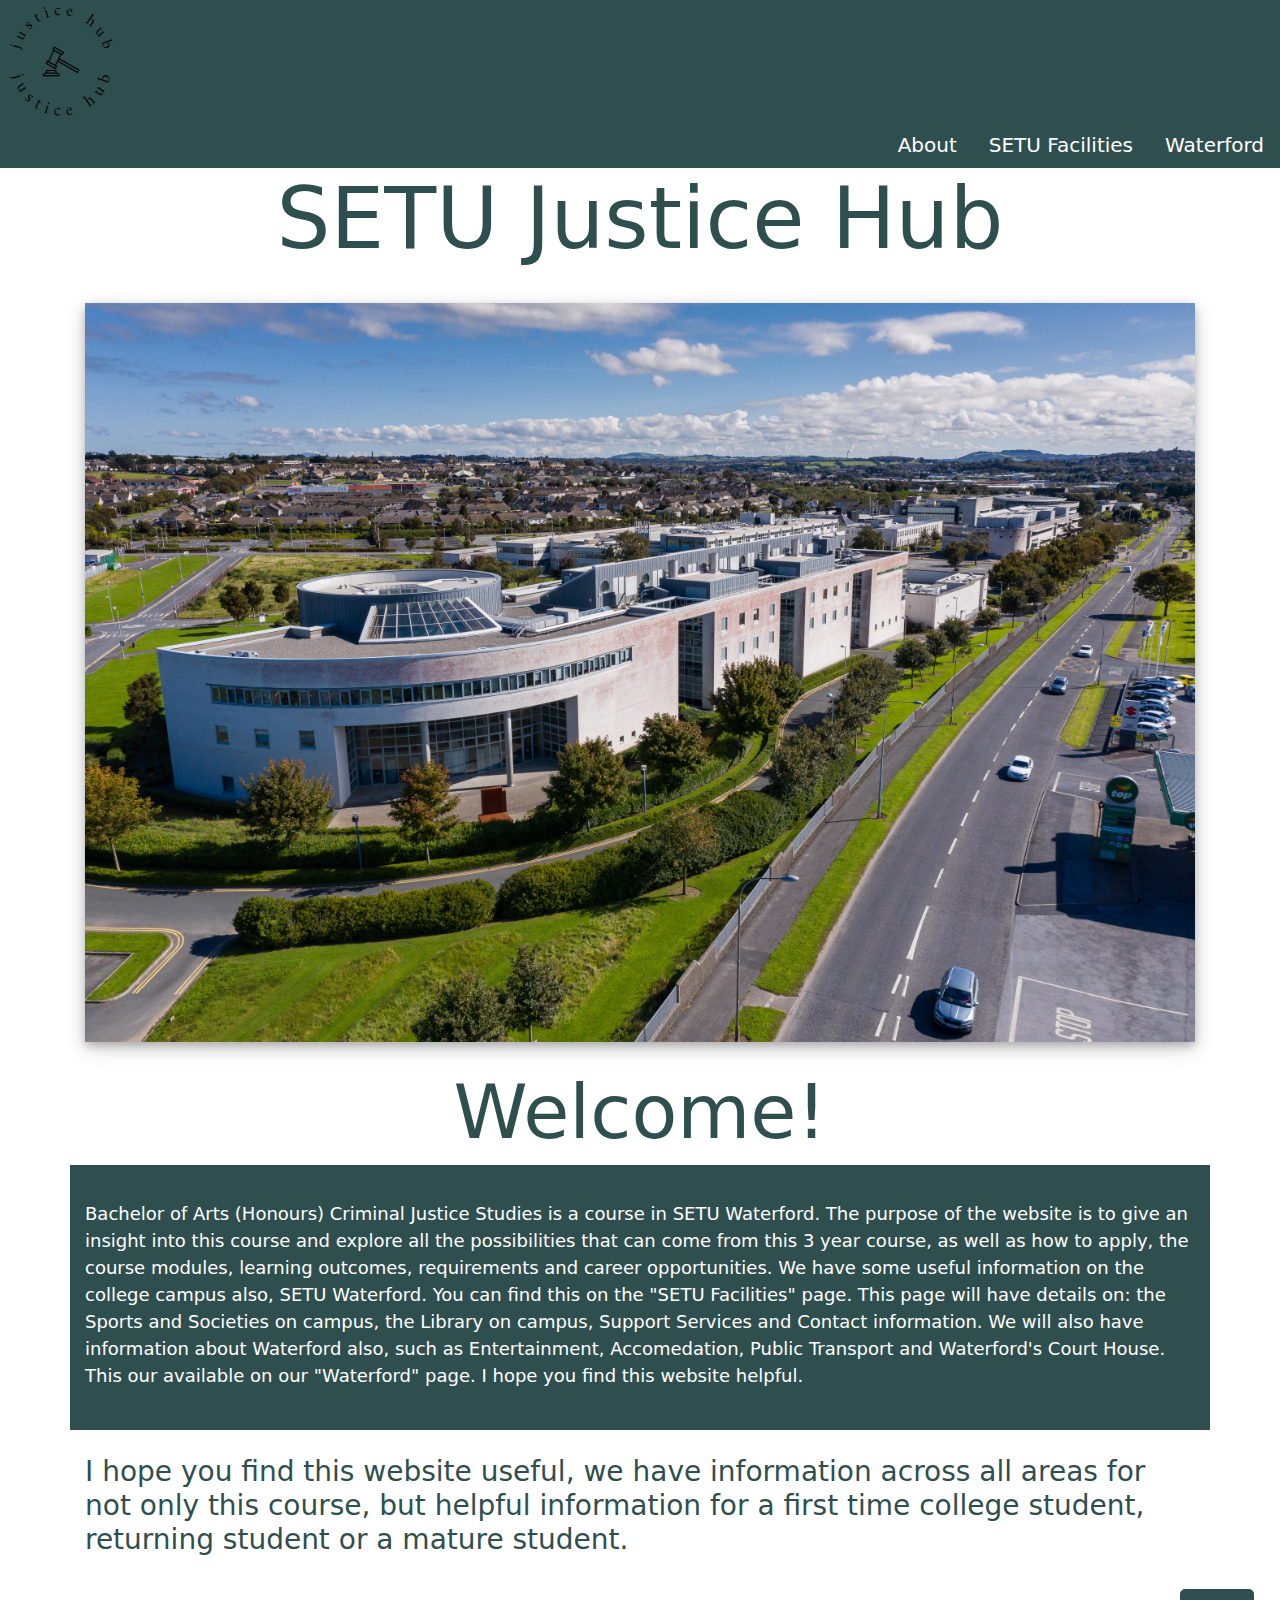
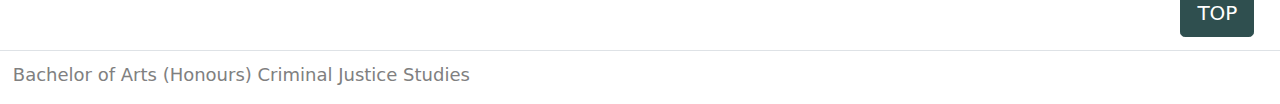
<file: index.html>
<!DOCTYPE html>
<html lang="en">
<head>
<meta charset="utf-8">
<meta http-equiv="X-UA-Compatible" content="IE=edge">
<meta name="viewport" content="width=device-width, initial-scale=1">
<title>SETU Justice Hub</title>
<link href="css/bootstrap-4.4.1.css" rel="stylesheet">
<link href="css/style.css" rel="stylesheet">
</head>
<body>
<header>
  <nav>
    <ul class="nav nav-pills justify-content-end">
      <div class="container-fluid logo"> <a href="index.html"> <img src="images/logo.png" width="120" height="120" alt="logo"/></a></div>
      <li class="nav-item"> <a class="nav-link " href="About.html">About</a></li>
      <li class="nav-item"> <a class="nav-link " href="SETU Facilities.html">SETU Facilities</a></li>
      <li class="nav-item"> <a class="nav-link " href="Waterford.html">Waterford</a></li>
    </ul>
  </nav>
  <div class="h1">
    <h1>SETU Justice Hub</h1>
  </div>
  <section class="container align-items-center"> <img class="welcome" src="images/setu waterford.jpg" width="800" height="470" alt="setu campus image"/> </section>
  <div class="h2">
    <h2>Welcome!</h2>
  </div>
</header>
<main>
  <section class="container intro">
    <p> Bachelor of Arts (Honours) Criminal Justice Studies is a course in SETU Waterford. The purpose of the website is to give an insight into this course and explore all the possibilities that can come from this 3 year course, as well as how to apply, the course modules, learning outcomes, requirements and career opportunities. We have some useful information on the college campus also, SETU Waterford. You can find this on the "SETU Facilities" page. This page will have details on: the Sports and Societies on campus, the Library on campus, Support Services and Contact information. We will also have information about Waterford also, such as Entertainment, Accomedation, Public Transport and Waterford's Court House. This our available on our "Waterford" page. I hope you find this website helpful. </p>
  </section>
  <section class="container">
    <h4>I hope you find this website useful, we have information across all areas for not only this course, but helpful information for a first time college student, returning student or a mature student. </h4>
  </section>
</main>
<footer> <a href="#">
  <button type="button" class="btn btn-success btn-lg">TOP</button>
  </a> </footer>
<div class="coursefooter border-top">
  <p>Bachelor of Arts (Honours) Criminal Justice Studies</p>
</div>
<script src="js/jquery-3.4.1.min.js"></script> 
<script src="js/popper.min.js"></script> 
<script src="js/bootstrap-4.4.1.js"></script>
</body>
</html>
</file>
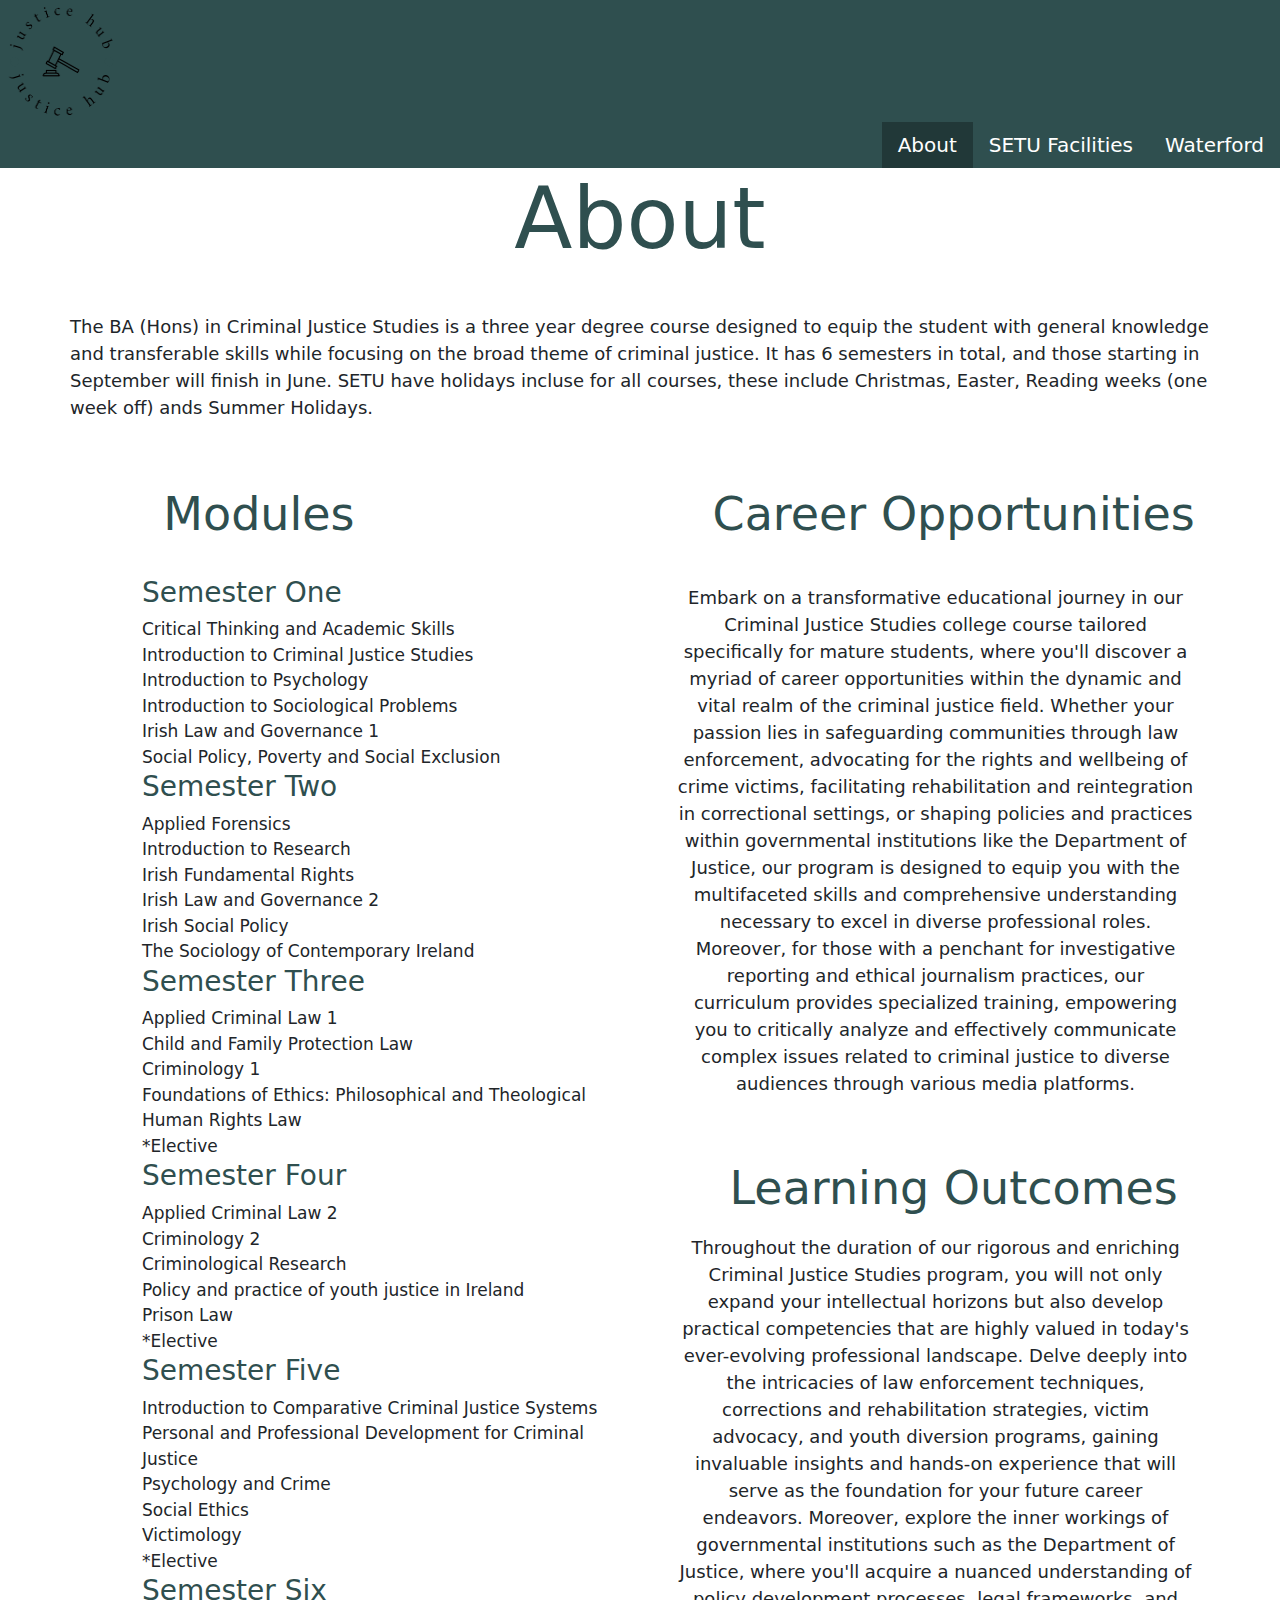
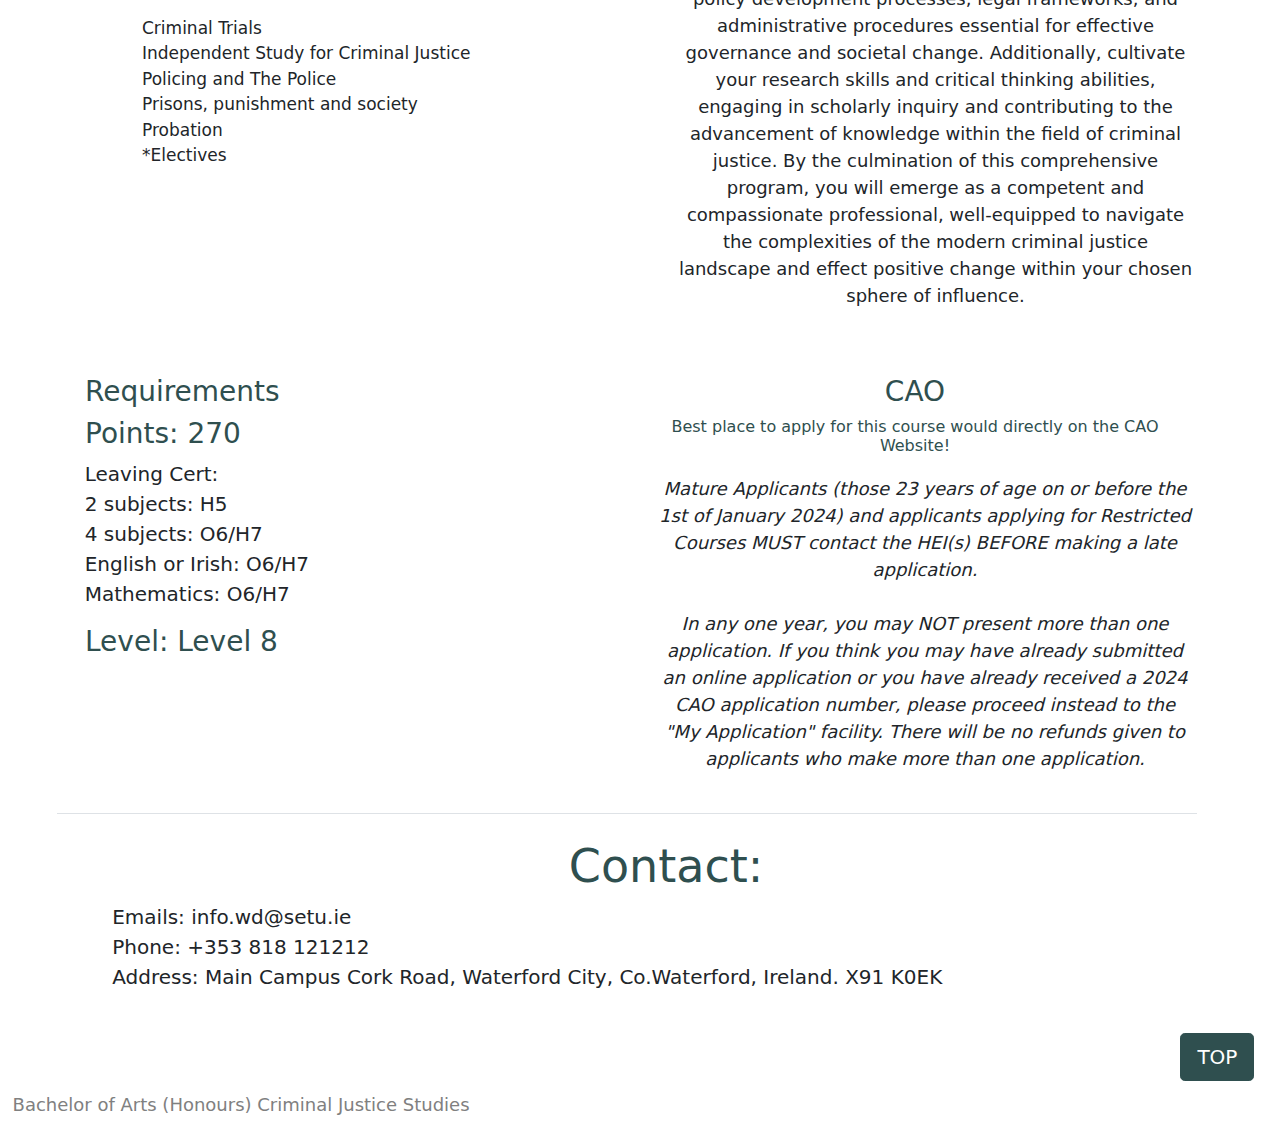
<file: About.html>
<!DOCTYPE html>
<html lang="en">
<head>
<meta charset="utf-8">
<meta http-equiv="X-UA-Compatible" content="IE=edge">
<meta name="viewport" content="width=device-width, initial-scale=1">
<title>About</title>
<link href="css/bootstrap-4.4.1.css" rel="stylesheet">
<link href="css/style.css" rel="stylesheet">
</head>
<body>
<header>
  <nav>
    <ul class="nav nav-pills justify-content-end">
      <div class="container-fluid logo"> <a href="index.html"> <img src="images/logo.png" width="120" height="120" alt="logo"/></a></div>
      <li class="nav-item"> <a class="nav-link active" href="About.html">About</a></li>
      <li class="nav-item"> <a class="nav-link" href="SETU Facilities.html">SETU Facilities</a></li>
      <li class="nav-item"> <a class="nav-link" href="Waterford.html">Waterford</a></li>
    </ul>
  </nav>
  <div class="h1">
    <h1>About</h1>
  </div>
  <section class="container">
    <div class="row">
      <p>The BA (Hons) in Criminal Justice Studies is a three year degree course designed to equip the student with general knowledge and transferable skills while focusing on the broad theme of criminal justice. It has 6 semesters in total, and those starting in September will finish in June. SETU have holidays incluse for all courses, these include Christmas, Easter, Reading weeks (one week off) ands Summer Holidays.</p>
    </div>
  </section>
</header>
<main>
  <section class="container text-center">
    <div class="row">
      <div class="col text-left Module">
        <h3>Modules</h3>
        <ul class="container text-left modules">
          <br>
          <h4>Semester One</h4>
          <li class="modules">Critical Thinking and Academic Skills</li>
          <li class="modules">Introduction to Criminal Justice Studies</li>
          <li class="modules">Introduction to Psychology</li>
          <li class="modules">Introduction to Sociological Problems</li>
          <li class="modules">Irish Law and Governance 1</li>
          <li class="modules">Social Policy, Poverty and Social Exclusion</li>
          <h4>Semester Two</h4>
          <li class="modules">Applied Forensics</li>
          <li class="modules">Introduction to Research</li>
          <li class="modules">Irish Fundamental Rights</li>
          <li class="modules">Irish Law and Governance 2</li>
          <li class="modules">Irish Social Policy</li>
          <li class="modules">The Sociology of Contemporary Ireland</li>
          <h4>Semester Three</h4>
          <li class="modules">Applied Criminal Law 1</li>
          <li class="modules">Child and Family Protection Law</li>
          <li class="modules">Criminology 1</li>
          <li class="modules">Foundations of Ethics: Philosophical and Theological</li>
          <li class="modules">Human Rights Law</li>
          <li class="modules">*Elective</li>
          <h4>Semester Four</h4>
          <li class="modules">Applied Criminal Law 2</li>
          <li class="modules">Criminology 2</li>
          <li class="modules">Criminological Research</li>
          <li class="modules">Policy and practice of youth justice in Ireland</li>
          <li class="modules">Prison Law</li>
          <li class="modules">*Elective</li>
          <h4>Semester Five</h4>
          <li class="modules">Introduction to Comparative Criminal Justice Systems</li>
          <li class="modules">Personal and Professional Development for Criminal Justice</li>
          <li class="modules">Psychology and Crime</li>
          <li class="modules">Social Ethics</li>
          <li class="modules">Victimology</li>
          <li class="modules">*Elective</li>
          <h4>Semester Six</h4>
          <li class="modules">Criminal Trials</li>
          <li class="modules">Independent Study for Criminal Justice</li>
          <li class="modules">Policing and The Police</li>
          <li class="modules">Prisons, punishment and society</li>
          <li class="modules">Probation</li>
          <li class="modules">*Electives</li>
        </ul>
      </div>
      <div class="col">
        <h3>Career Opportunities</h3>
        <br>
        <p>Embark on a transformative educational journey in our Criminal Justice Studies college course tailored specifically for mature students, where you'll discover a myriad of career opportunities within the dynamic and vital realm of the criminal justice field. Whether your passion lies in safeguarding communities through law enforcement, advocating for the rights and wellbeing of crime victims, facilitating rehabilitation and reintegration in correctional settings, or shaping policies and practices within governmental institutions like the Department of Justice, our program is designed to equip you with the multifaceted skills and comprehensive understanding necessary to excel in diverse professional roles. Moreover, for those with a penchant for investigative reporting and ethical journalism practices, our curriculum provides specialized training, empowering you to critically analyze and effectively communicate complex issues related to criminal justice to diverse audiences through various media platforms.</p>
        <br>
        <br>
        <h3>Learning Outcomes</h3>
        <p> Throughout the duration of our rigorous and enriching Criminal Justice Studies program, you will not only expand your intellectual horizons but also develop practical competencies that are highly valued in today's ever-evolving professional landscape. Delve deeply into the intricacies of law enforcement techniques, corrections and rehabilitation strategies, victim advocacy, and youth diversion programs, gaining invaluable insights and hands-on experience that will serve as the foundation for your future career endeavors. Moreover, explore the inner workings of governmental institutions such as the Department of Justice, where you'll acquire a nuanced understanding of policy development processes, legal frameworks, and administrative procedures essential for effective governance and societal change. Additionally, cultivate your research skills and critical thinking abilities, engaging in scholarly inquiry and contributing to the advancement of knowledge within the field of criminal justice. By the culmination of this comprehensive program, you will emerge as a competent and compassionate professional, well-equipped to navigate the complexities of the modern criminal justice landscape and effect positive change within your chosen sphere of influence. </p>
      </div>
    </div>
  </section>
  <section class="container text-center">
    <div class="row">
      <div class="col Requirements">
        <h4>Requirements</h4>
        <h4>Points: 270</h4>
        <ul class="points">
          <li class="points">Leaving Cert:</li>
          <li class="points">2 subjects: H5</li>
          <li class="points">4 subjects: O6/H7</li>
          <li class="points">English or Irish: O6/H7</li>
          <li class="points">Mathematics: O6/H7</li>
        </ul>
        <h4>Level: Level 8</h4>
        <br>
      </div>
      <div class="col CAO">
        <h4>CAO</h4>
        <h5>Best place to apply for this course would directly on the CAO Website!</h5>
        <br>
        <p> <i>Mature Applicants (those 23 years of age on or before the 1st of January 2024) and applicants applying for Restricted Courses MUST contact the HEI(s) BEFORE making a late application.</i><br>
          <br>
          <i>In any one year, you may NOT present more than one application. If you think you may have already submitted an online application or you have already received a 2024 CAO application number, please proceed instead to the "My Application" facility. There will be no refunds given to applicants who make more than one application.</i> </p>
      </div>
    </div>
  </section>
</main>
<footer>
  <section class="container text-center border-top">
    <h3>Contact:</h3>
    <div class="row">
      <div class="col">
        <ul class="contacts">
          <li class="contacts">Emails: info.wd@setu.ie</li>
          <li class="contacts">Phone: +353 818 121212</li>
          <li class="contacts">Address: Main Campus Cork Road,
            Waterford City,
            Co.Waterford,
            Ireland.
            X91 K0EK</li>
        </ul>
      </div>
    </div>
  </section>
  <a href="#">
  <button type="button" class="btn btn-success btn-lg">TOP</button>
  <div class="coursefooter">
    <p>Bachelor of Arts (Honours) Criminal Justice Studies</p>
  </div>
  </a> </footer>
<script src="js/jquery-3.4.1.min.js"></script> 
<script src="js/popper.min.js"></script> 
<script src="js/bootstrap-4.4.1.js"></script>
</body>
</html>
</file>
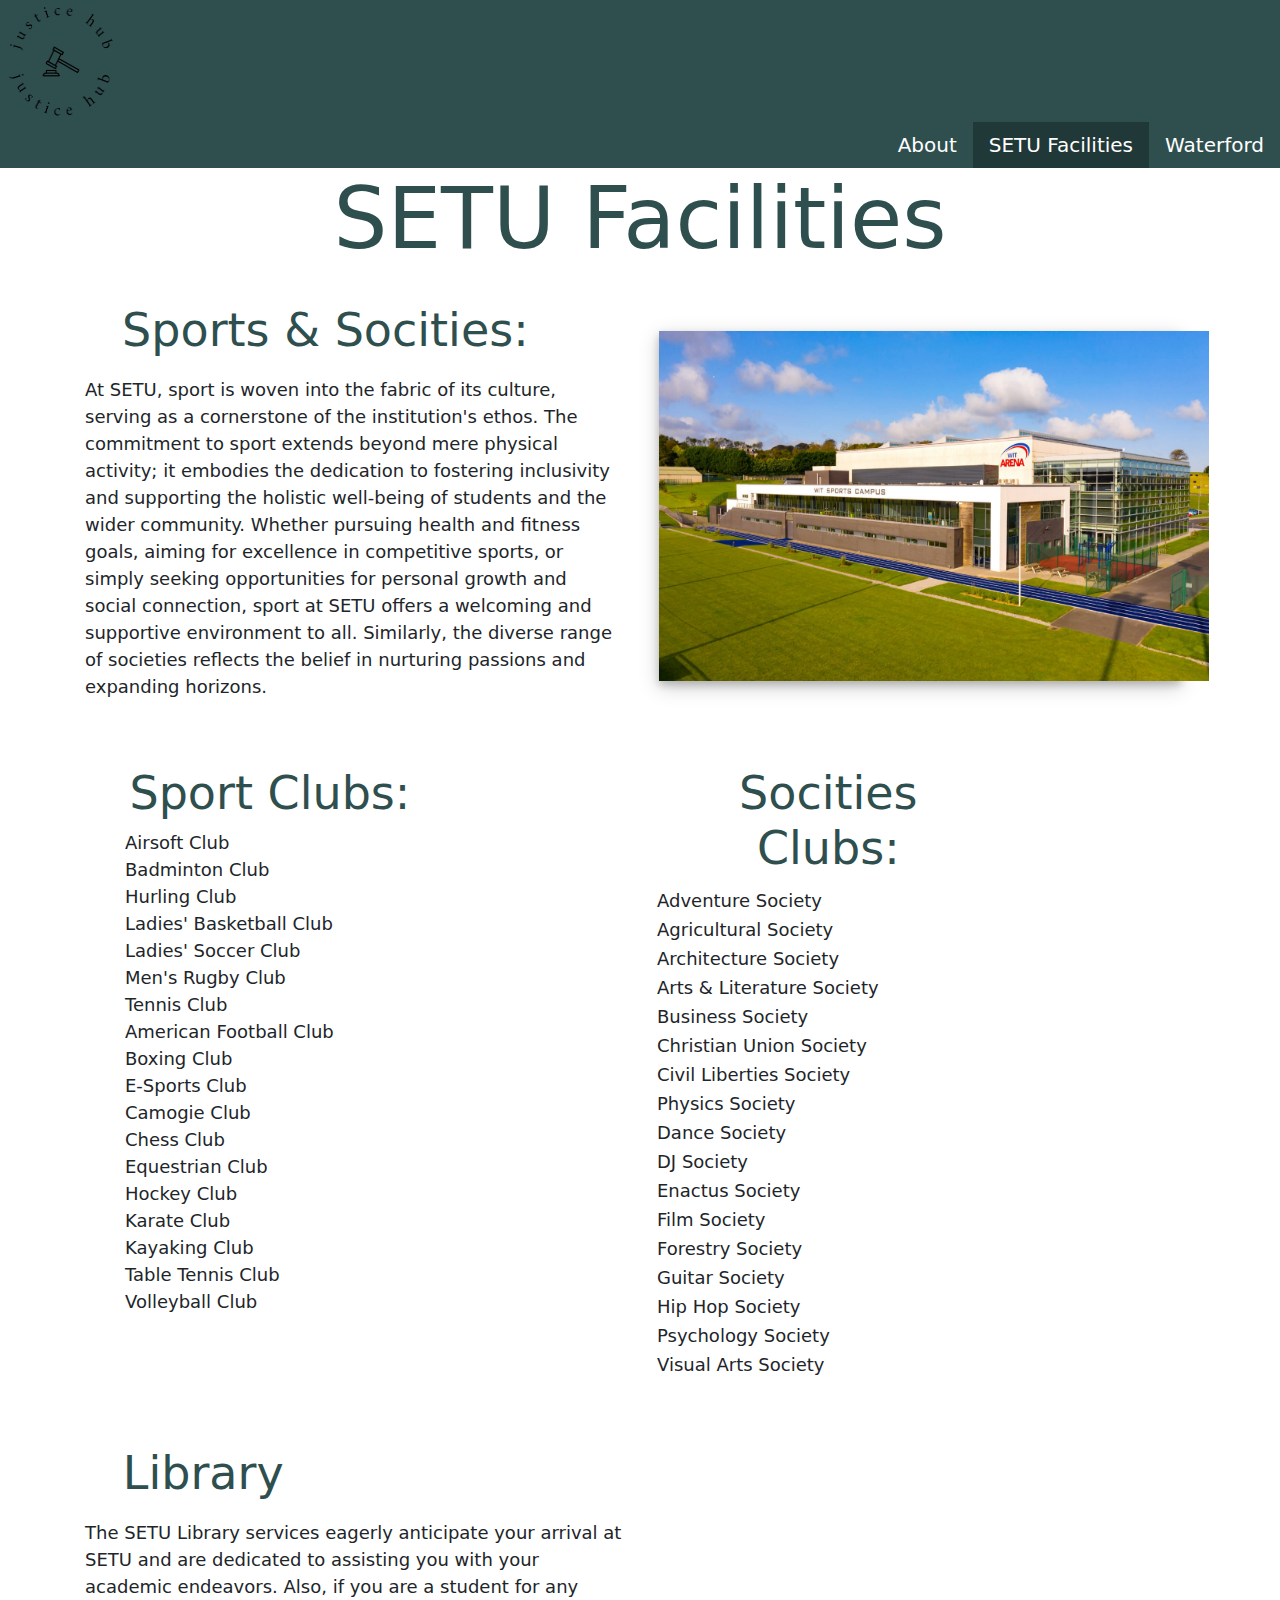
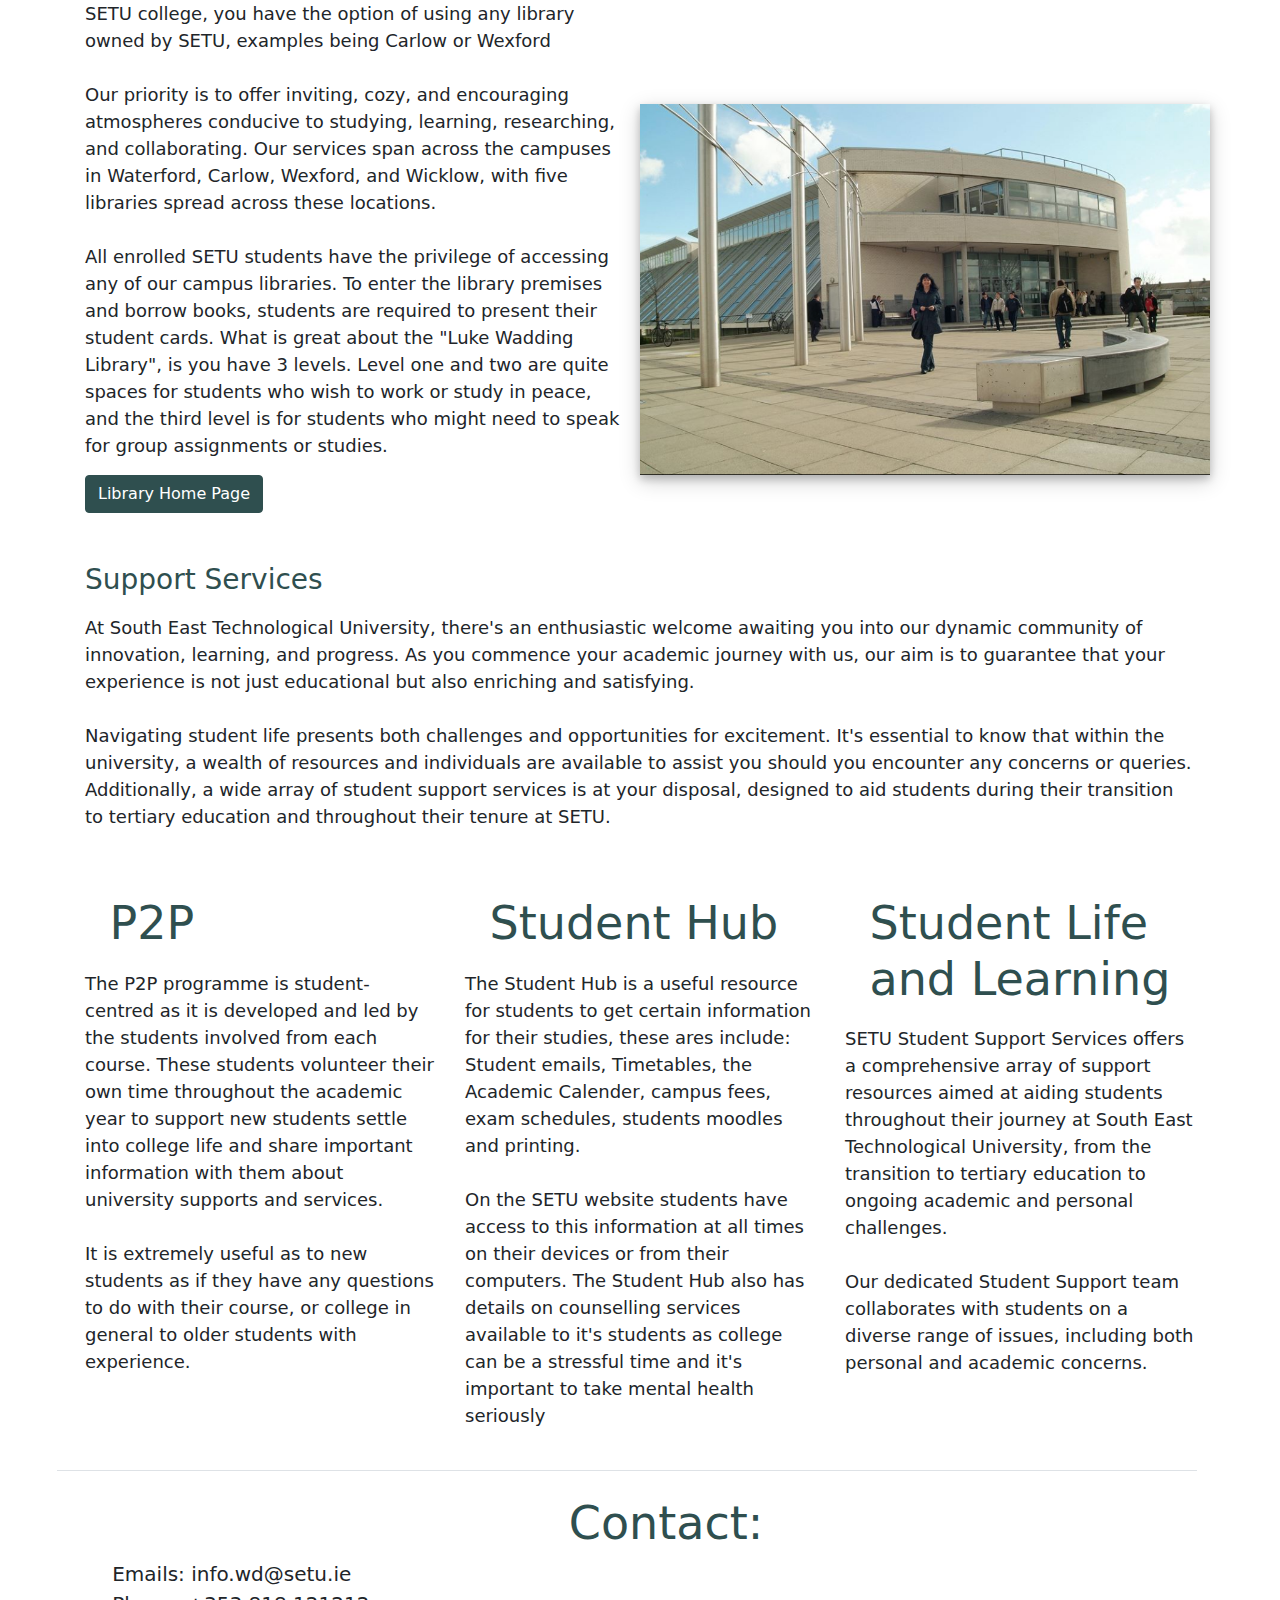
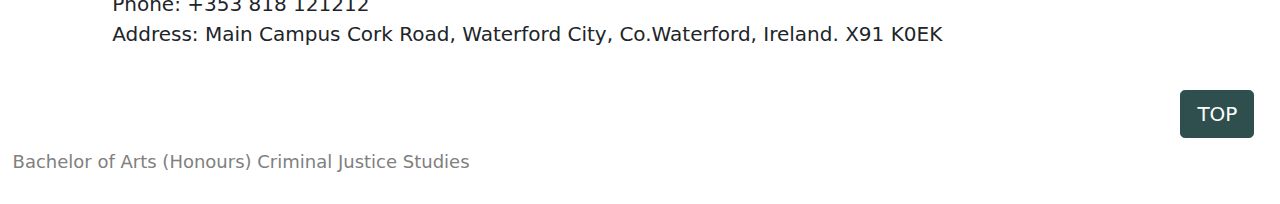
<file: SETU Facilities.html>
<!DOCTYPE html>
<html lang="en">
<head>
<meta charset="utf-8">
<meta http-equiv="X-UA-Compatible" content="IE=edge">
<meta name="viewport" content="width=device-width, initial-scale=1">
<title>SETU Facilities</title>
<link href="css/bootstrap-4.4.1.css" rel="stylesheet">
<link href="css/style.css" rel="stylesheet">
</head>
<body>
<header>
  <nav>
    <ul class="nav nav-pills justify-content-end">
      <div class="container-fluid logo"> <a href="index.html"> <img src="images/logo.png" width="120" height="120" alt="logo"/></a></div>
      <li class="nav-item"> <a class="nav-link " href="About.html">About</a></li>
      <li class="nav-item"> <a class="nav-link active" href="SETU Facilities.html">SETU Facilities</a></li>
      <li class="nav-item"> <a class="nav-link " href="Waterford.html">Waterford</a></li>
    </ul>
  </nav>
  <div class="h1">
    <h1>SETU Facilities</h1>
  </div>
  <section class="container">
    <div class="row">
      <div class="col">
        <h3>Sports &#38; Socities:</h3>
        <p>At SETU, sport is woven into the fabric of its culture, serving as a cornerstone of the institution's ethos. The commitment to sport extends beyond mere physical activity; it embodies the dedication to fostering inclusivity and supporting the holistic well-being of students and the wider community. Whether pursuing health and fitness goals, aiming for excellence in competitive sports, or simply seeking opportunities for personal growth and social connection, sport at SETU offers a welcoming and supportive environment to all. Similarly, the diverse range of societies reflects the belief in nurturing passions and expanding horizons. </p>
      </div>
      <div class="col">
        <div class="arena"><img src="images/arena.jpg" width="550" height="350" alt="setu arena"/> </div>
      </div>
    </div>
  </section>
</header>
<main>
  <section class="container text-center">
    <div class="row">
      <div class="col">
        <div class="sports2">
          <h3>Sport Clubs:</h3>
        </div>
        <ul class="modules">
          <li class="sports">Airsoft Club</li>
          <li class="sports">Badminton Club</li>
          <li class="sports">Hurling Club</li>
          <li class="sports">Ladies' Basketball Club</li>
          <li class="sports">Ladies' Soccer Club</li>
          <li class="sports">Men's Rugby Club</li>
          <li class="sports">Tennis Club</li>
          <li class="sports">American Football Club</li>
          <li class="sports">Boxing Club</li>
          <li class="sports">E-Sports Club</li>
          <li class="sports">Camogie Club</li>
          <li class="sports">Chess Club</li>
          <li class="sports">Equestrian Club</li>
          <li class="sports">Hockey Club</li>
          <li class="sports">Karate Club</li>
          <li class="sports">Kayaking Club</li>
          <li class="sports">Table Tennis Club</li>
          <li class="sports">Volleyball Club</li>
        </ul>
      </div>
      <div class="col">
        <div class="socities2">
          <h3>Socities Clubs:</h3>
        </div>
        <ul class="socities">
          <li class="socities">Adventure Society</li>
          <li class="socities">Agricultural Society</li>
          <li class="socities">Architecture Society</li>
          <li class="socities">Arts &#38; Literature Society</li>
          <li class="socities">Business Society</li>
          <li class="socities">Christian Union Society</li>
          <li class="socities">Civil Liberties Society</li>
          <li class="socities">Physics Society</li>
          <li class="socities">Dance Society</li>
          <li class="socities">DJ Society</li>
          <li class="socities">Enactus Society</li>
          <li class="socities">Film Society</li>
          <li class="socities">Forestry Society</li>
          <li class="socities">Guitar Society</li>
          <li class="socities">Hip Hop Society</li>
          <li class="socities">Psychology Society</li>
          <li class="socities">Visual Arts Society</li>
        </ul>
      </div>
    </div>
  </section>
  <section class="container">
    <div class="row">
      <div class="col">
        <h3>Library</h3>
        <p>The SETU Library services eagerly anticipate your arrival at SETU and are dedicated to assisting you with your academic endeavors. Also, if you are a student for any SETU college, you have the option of using any library owned by SETU, examples being Carlow or Wexford <br>
          <br>
          Our priority is to offer inviting, cozy, and encouraging atmospheres conducive to studying, learning, researching, and collaborating. Our services span across the campuses in Waterford, Carlow, Wexford, and Wicklow, with five libraries spread across these locations.<br>
          <br>
          All enrolled SETU students have the privilege of accessing any of our campus libraries. To enter the library premises and borrow books, students are required to present their student cards. What is great about the "Luke Wadding Library", is you have 3 levels. Level one and two are quite spaces for students who wish to work or study in peace, and the third level is for students who might need to speak for group assignments or studies. </p>
      </div>
      <div class="library"><img src="images/library.png" width="570" height="371" alt="library image"/> </div>
    </div>
    <a href="https://librarywaterford.setu.ie/">
    <button type="button" class="btn btn-success">Library Home Page</button>
    </a> </section>
  <section class="container">
    <h4>Support Services</h4>
    <p>At South East Technological University, there's an enthusiastic welcome awaiting you into our dynamic community of innovation, learning, and progress. As you commence your academic journey with us, our aim is to guarantee that your experience is not just educational but also enriching and satisfying. <br>
      <br>
      Navigating student life presents both challenges and opportunities for excitement. It's essential to know that within the university, a wealth of resources and individuals are available to assist you should you encounter any concerns or queries.
      
      Additionally, a wide array of student support services is at your disposal, designed to aid students during their transition to tertiary education and throughout their tenure at SETU.</p>
  </section>
  <section class="container">
    <div class="row">
      <div class="col">
        <h3>P2P</h3>
        <p>The P2P programme is student-centred as it is developed and led by the students involved from each course. These students volunteer their own time throughout the academic year to support new students settle into college life and share important information with them about university supports and services. <br>
          <br>
          It is extremely useful as to new students as if they have any questions to do with their course, or college in general to older students with experience.</p>
      </div>
      <div class="col">
        <h3>Student Hub</h3>
        <p> The Student Hub is a useful resource for students to get certain information for their studies, these ares include: Student emails, Timetables, the Academic Calender, campus fees, exam schedules, students moodles and printing.<br>
          <br>
          On the SETU website students have access to this information at all times on their devices or from their computers. The Student Hub also has details on counselling services available to it's students as college can be a stressful time and it's important to take mental health seriously </p>
      </div>
      <div class="col">
        <h3>Student Life and Learning</h3>
        <p> SETU Student Support Services offers a comprehensive array of support resources aimed at aiding students throughout their journey at South East Technological University, from the transition to tertiary education to ongoing academic and personal challenges. <br>
          <br>
          Our dedicated Student Support team collaborates with students on a diverse range of issues, including both personal and academic concerns. </p>
      </div>
    </div>
  </section>
</main>
<footer>
  <section class="container text-center border-top">
    <h3>Contact:</h3>
    <div class="row">
      <div class="col">
        <ul class="contacts">
          <li class="contacts">Emails: info.wd@setu.ie</li>
          <li class="contacts">Phone: +353 818 121212</li>
          <li class="contacts">Address: Main Campus Cork Road,
            Waterford City,
            Co.Waterford,
            Ireland.
            X91 K0EK</li>
        </ul>
      </div>
    </div>
  </section>
  <a href="#">
  <button type="button" class="btn btn-success btn-lg">TOP</button>
  <div class="coursefooter">
    <p>Bachelor of Arts (Honours) Criminal Justice Studies</p>
  </div>
  </a> </footer>
<script src="js/jquery-3.4.1.min.js"></script> 
<script src="js/popper.min.js"></script> 
<script src="js/bootstrap-4.4.1.js"></script>
</body>
</html>
</file>
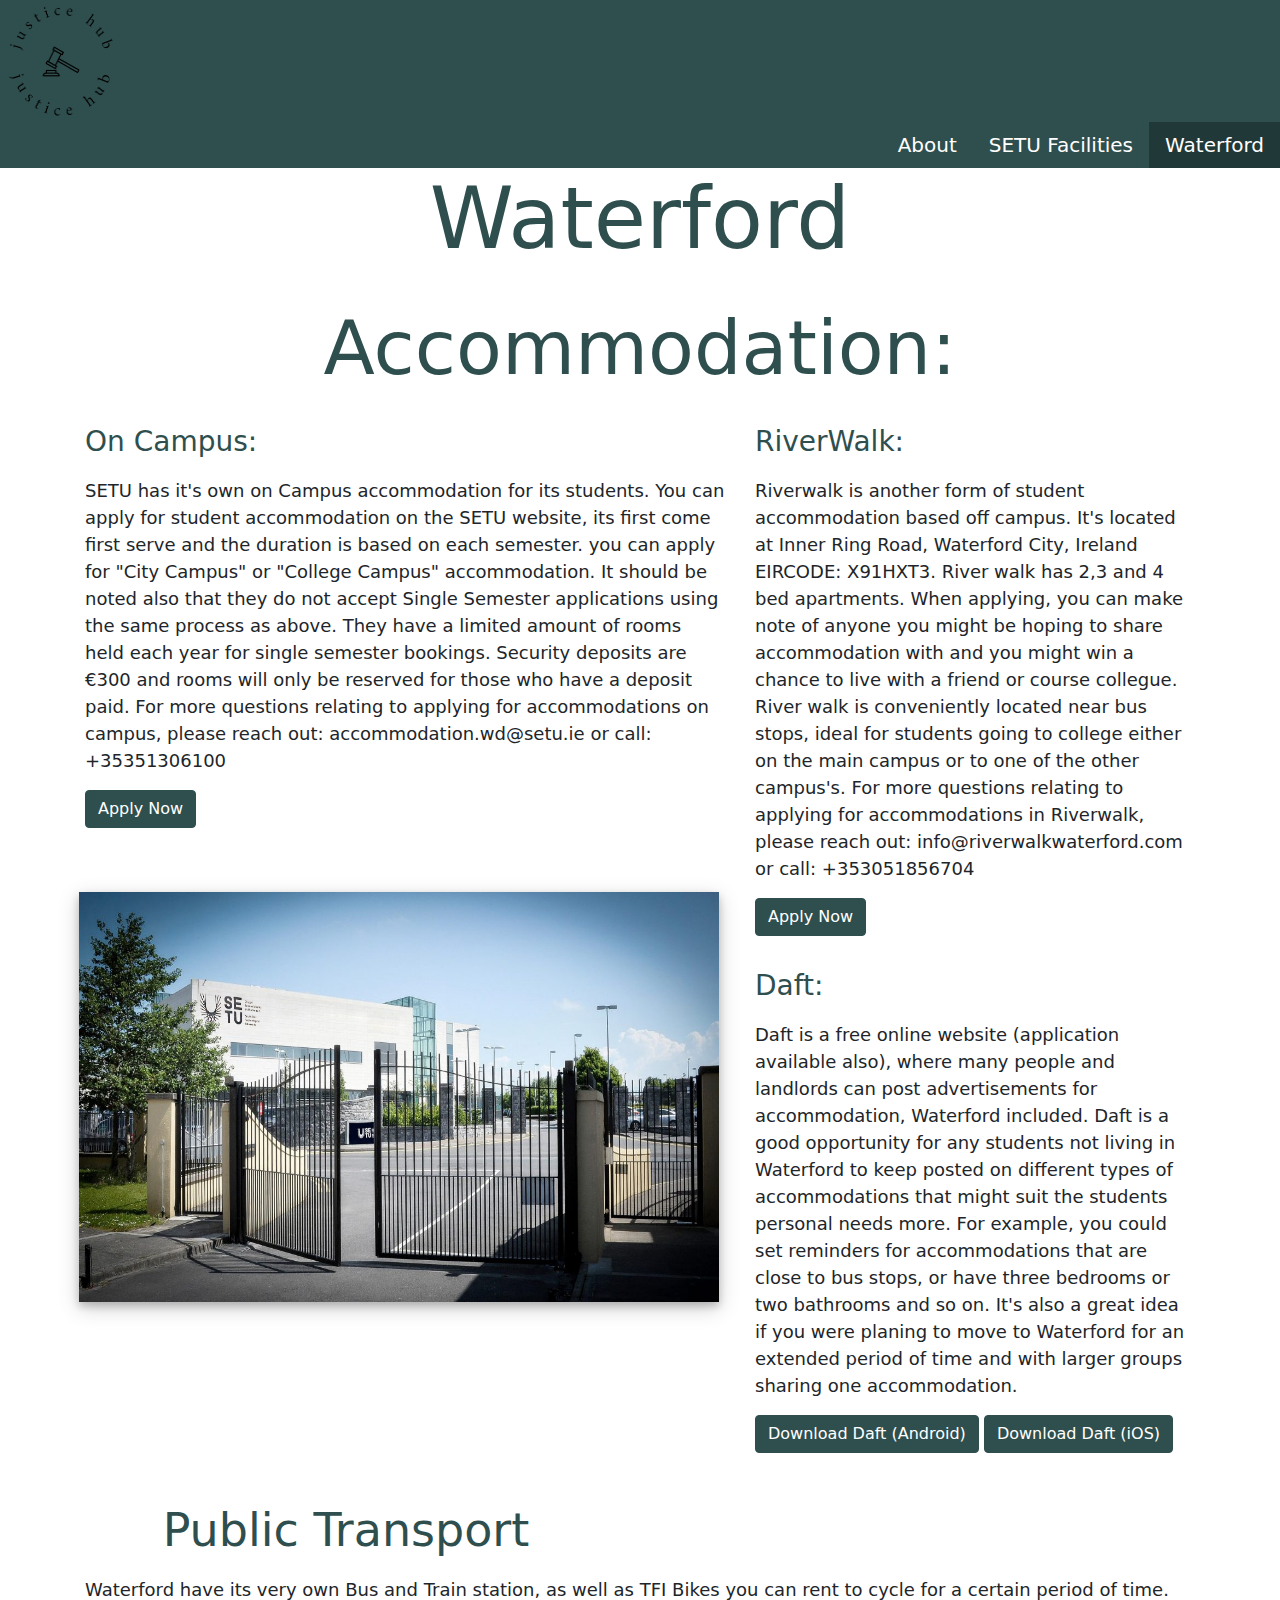
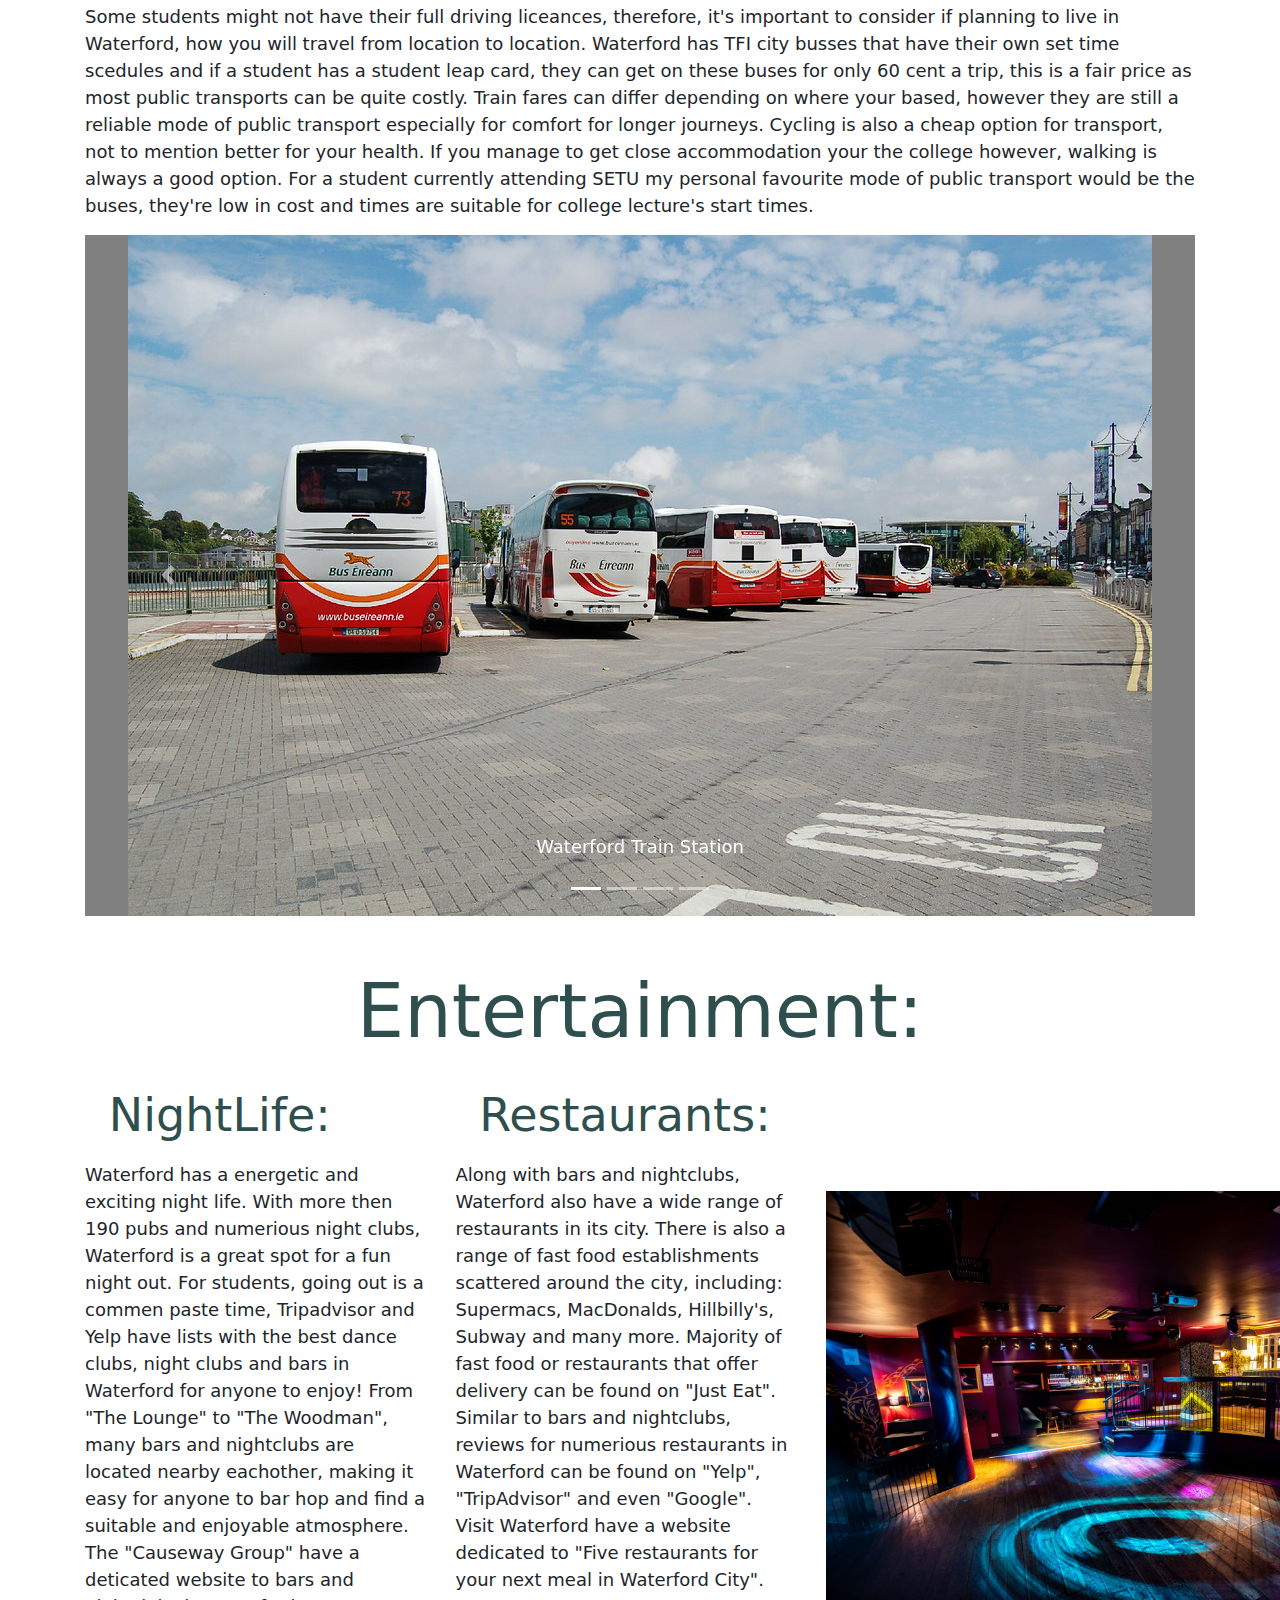
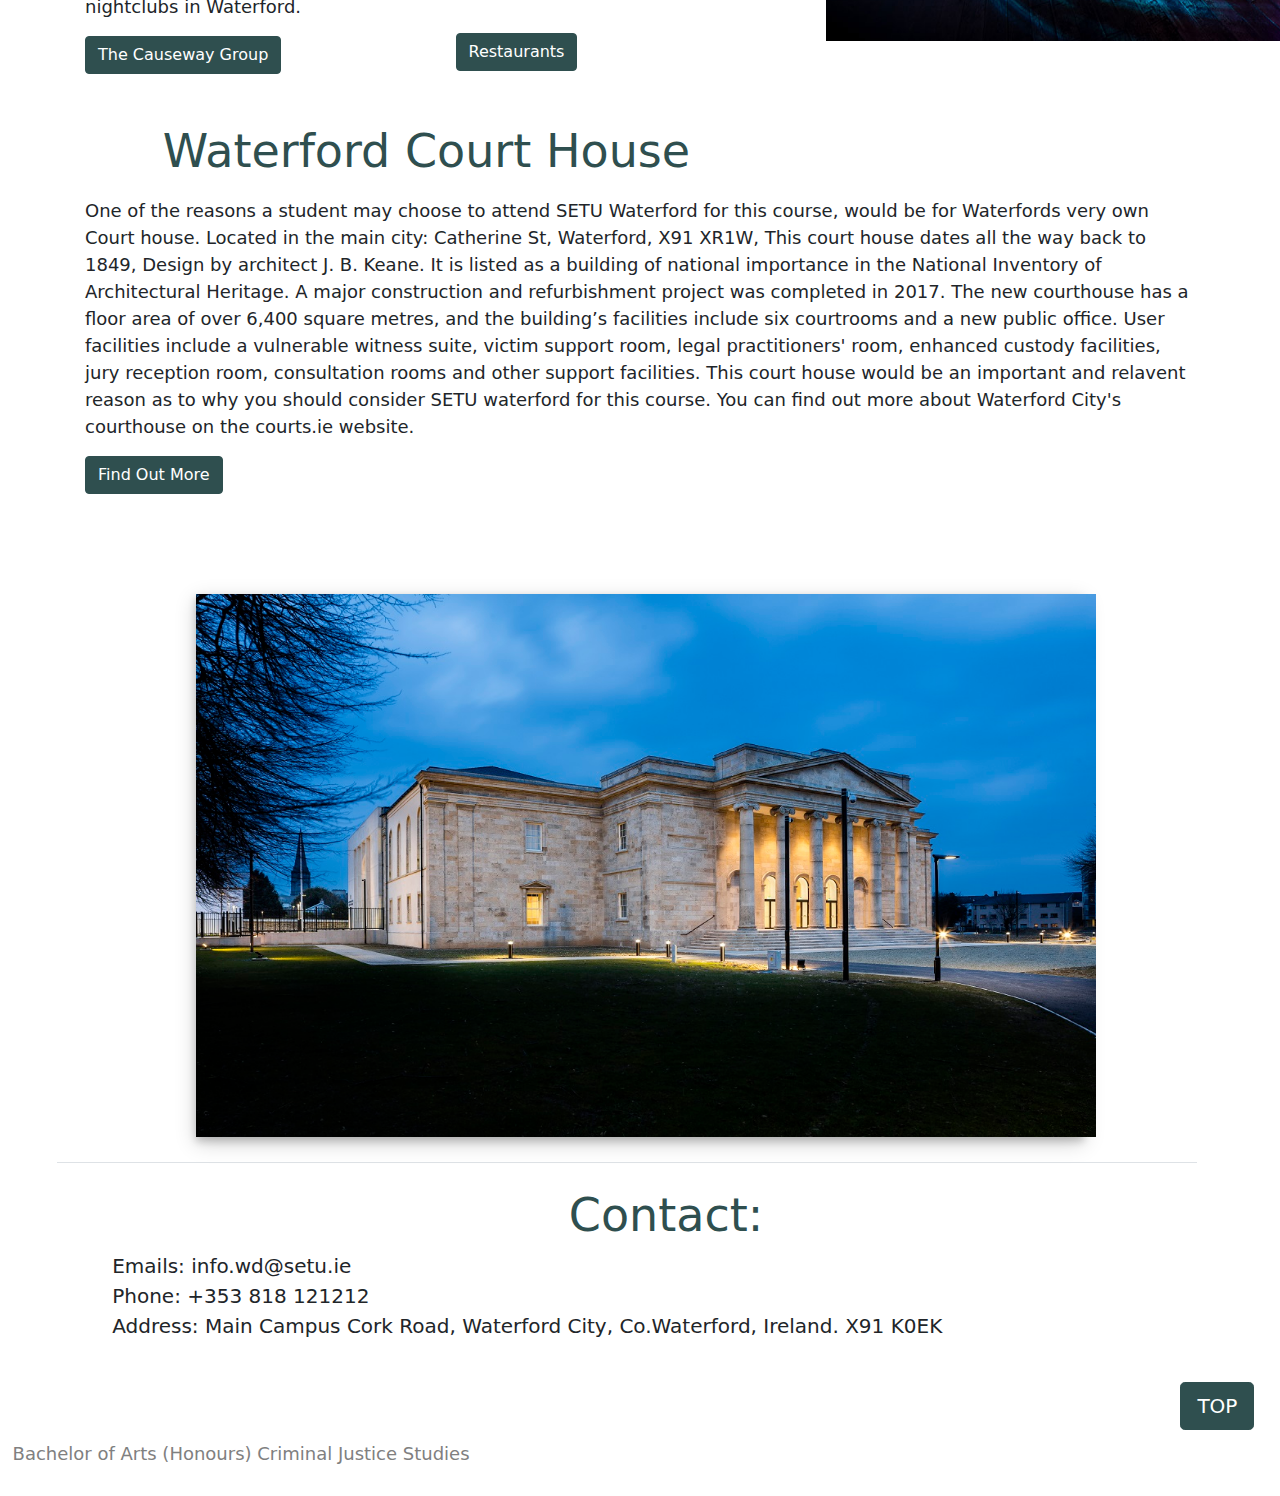
<file: Waterford.html>
<!DOCTYPE html>
<html lang="en">
<head>
<meta charset="utf-8">
<meta http-equiv="X-UA-Compatible" content="IE=edge">
<meta name="viewport" content="width=device-width, initial-scale=1">
<title>Waterford</title>
<link href="css/bootstrap-4.4.1.css" rel="stylesheet">
<link href="css/style.css" rel="stylesheet">
</head>
<body>
<header>
  <nav>
    <ul class="nav nav-pills justify-content-end">
      <div class="container-fluid logo"> <a href="index.html"> <img src="images/logo.png" width="120" height="120" alt="logo"/></a></div>
      <li class="nav-item"> <a class="nav-link " href="About.html">About</a></li>
      <li class="nav-item"> <a class="nav-link " href="SETU Facilities.html">SETU Facilities</a></li>
      <li class="nav-item"> <a class="nav-link active" href="Waterford.html">Waterford</a></li>
    </ul>
  </nav>
  <h1>Waterford</h1>
</header>
<main>
  <section class="container">
    <div class="accommodation">
      <h2>Accommodation: </h2>
      <br>
    </div>
    <div class="row">
      <div class="col">
        <h4>On Campus:</h4>
        <p>SETU has it's own on Campus accommodation for its students. You can apply for student accommodation on the SETU website, its first come first serve and the duration is based on each semester. you can apply for "City Campus" or "College Campus" accommodation. It should be noted also that they do not accept Single Semester applications using the same process as above. They have a limited amount of rooms held each year for single semester bookings. Security deposits are €300 and rooms will only be reserved for those who have a deposit paid. For more questions relating to applying for accommodations on campus, please reach out: accommodation.wd@setu.ie or call: +35351306100 </p>
        <a href="https://www.setu.ie/current-students/student-support-services/accommodation/accommodation-waterford/how-to-book-a-room">
        <button type="button" class="btn btn-success">Apply Now</button>
        </a>
        <div class="setuaccommodation"> <img src="images/setu_accommodation.jpg" width="640" height="410" alt="setu accommodation"/> </div>
      </div>
      <div class="col">
        <h4>RiverWalk:</h4>
        <p>Riverwalk is another form of student accommodation based off campus. It's located at Inner Ring Road, Waterford City, Ireland EIRCODE: X91HXT3. River walk has 2,3 and 4 bed apartments. When applying, you can make note of anyone you might be hoping to share accommodation with and you might win a chance to live with a friend or course collegue. River walk is conveniently located near bus stops, ideal for students going to college either on the main campus or to one of the other campus's. For more questions relating to applying for accommodations in Riverwalk, please reach out: info@riverwalkwaterford.com or call: +353051856704</p>
        <a href="https://www.riverwalkwaterford.com/">
        <button type="button" class="btn btn-success">Apply Now</button>
        </a>
        <h4> <br>
          Daft:</h4>
        <p> Daft is a free online website (application available also), where many people and landlords can post advertisements for accommodation, Waterford included. Daft is a good opportunity for any students not living in Waterford to keep posted on different types of accommodations that might suit the students personal needs more. For example, you could set reminders for accommodations that are close to bus stops, or have three bedrooms or two bathrooms and so on. It's also a great idea if you were planing to move to Waterford for an extended period of time and with larger groups sharing one accommodation. </p>
        <a href="https://play.google.com/store/apps/details?id=com.daft.ie&hl=en&gl=US">
        <button type="button" class="btn btn-success">Download Daft (Android)</button>
        </a><a href="https://apps.apple.com/ie/app/daft-ie/id346547065">
        <button type="button" class="btn btn-success">Download Daft (iOS)</button>
        </a> </div>
    </div>
  </section>
  <section class="container">
    <div class="row">
      <div class="col PT">
        <h3>Public Transport</h3>
        <p>Waterford have its very own Bus and Train station, as well as TFI Bikes you can rent to cycle for a certain period of time. Some students might not have their full driving liceances, therefore, it's important to consider if planning to live in Waterford, how you will travel from location to location. Waterford has TFI city busses that have their own set time scedules and if a student has a student leap card, they can get on these buses for only 60 cent a trip, this is a fair price as most public transports can be quite costly. Train fares can differ depending on where your based, however they are still a reliable mode of public transport especially for comfort for longer journeys. Cycling is also a cheap option for transport, not to mention better for your health. If you manage to get close accommodation your the college however, walking is always a good option. For a student currently attending SETU my personal favourite mode of public transport would be the buses, they're low in cost and times are suitable for college lecture's start times.</p>
      </div>
    </div>
    <div id="carouselExampleIndicators1" class="carousel slide" data-ride="carousel" style="background-color: grey">
      <ol class="carousel-indicators">
        <li data-target="#carouselExampleIndicators1" data-slide-to="0" class="active"></li>
        <li data-target="#carouselExampleIndicators1" data-slide-to="1"></li>
        <li data-target="#carouselExampleIndicators1" data-slide-to="2"></li>
        <li data-target="#carouselExampleIndicators1" data-slide-to="3"></li>
      </ol>
      <div class="carousel-inner" role="listbox">
        <div class="carousel-item active"> <img class="d-block mx-auto" src="images/bus.jpg" alt="First slide">
          <div class="carousel-caption">
            <p>Waterford Train Station</p>
          </div>
        </div>
        <div class="carousel-item"> <img class="d-block mx-auto" src="images/tfi2.jpg" alt="Second slide">
          <div class="carousel-caption">
            <p>TFI Bikes</p>
          </div>
        </div>
        <div class="carousel-item"> <img class="d-block mx-auto" src="images/train.jpg" alt="Third slide">
          <div class="carousel-caption">
            <p>Waterford Train Station</p>
          </div>
        </div>
        <div class="carousel-item"> <img class="d-block mx-auto" src="images/tfi1.jpg" alt="Fourth slide">
          <div class="carousel-caption">
            <p>TFI Busses</p>
          </div>
        </div>
      </div>
      <a class="carousel-control-prev" href="#carouselExampleIndicators1" role="button" data-slide="prev"> <span class="carousel-control-prev-icon" aria-hidden="true"></span> <span class="sr-only">Previous</span> </a> <a class="carousel-control-next" href="#carouselExampleIndicators1" role="button" data-slide="next"> <span class="carousel-control-next-icon" aria-hidden="true"></span> <span class="sr-only">Next</span> </a> </div>
  </section>
  <section class="container">
    <h2>Entertainment: </h2>
    <br>
    <div class="row">
      <div class="col">
        <h3>NightLife:</h3>
        <p>Waterford has a energetic and exciting night life. With more then 190 pubs and numerious night clubs, Waterford is a great spot for a fun night out. For students, going out is a commen paste time, Tripadvisor and Yelp have lists with the best dance clubs, night clubs and bars in Waterford for anyone to enjoy! From "The Lounge" to "The Woodman", many bars and nightclubs are located nearby eachother, making it easy for anyone to bar hop and find a suitable and enjoyable atmosphere. The "Causeway Group" have a deticated website to bars and nightclubs in Waterford. </p>
        <a href="https://www.causewaygroup.ie/bars-nightclubs-waterford-city">
        <button type="button" class="btn btn-success">The Causeway Group</button>
        </a> </div>
      <div class="col">
        <h3>Restaurants:</h3>
        <p>Along with bars and nightclubs, Waterford also have a wide range of restaurants in its city. There is also a range of fast food establishments scattered around the city, including: Supermacs, MacDonalds, Hillbilly's, Subway and many more. Majority of fast food or restaurants that offer delivery can be found on "Just Eat". Similar to bars and nightclubs, reviews for numerious restaurants in Waterford can be found on "Yelp", "TripAdvisor" and even "Google". Visit Waterford have a website dedicated to "Five restaurants for your next meal in Waterford City". </p>
        <br>
        <a href="https://www.tripadvisor.ie/Restaurants-g186638-Waterford_County_Waterford.html">
        <button type="button" class="btn btn-success">Restaurants</button>
        </a> </div>
      <div class="col factory"> <img src="images/factory.jpg" width="690" height="450" alt="Factory NightClub"/> </div>
    </div>
  </section>
  <section class="container">
    <div class="row">
      <div class="col">
        <h3>Waterford Court House</h3>
        <p>One of the reasons a student may choose to attend SETU Waterford for this course, would be for Waterfords very own Court house. Located in the main city: Catherine St, Waterford, X91 XR1W, This court house dates all the way back to 1849, Design by architect J. B. Keane. It is listed as a building of national importance in the National Inventory of Architectural Heritage. A major construction and refurbishment project was completed in 2017. The new courthouse has a floor area of over 6,400 square metres, and the building’s facilities include six courtrooms and a new public office. User facilities include a vulnerable witness suite, victim support room, legal practitioners' room, enhanced custody facilities, jury reception room, consultation rooms and other support facilities. This court house would be an important and relavent reason as to why you should consider SETU waterford for this course. You can find out more about Waterford City's courthouse on the courts.ie website.</p>
        <a href="https://www.courts.ie/waterford-courthouse#:~:text=Waterford%20Courthouse%20dates%20from%201849,Catherine.">
        <button type="button" class="btn btn-success">Find Out More</button>
        </a>
        <div class="courthouse"><img src="images/courthouse2.jpg" width="900" height="543" alt=""/> </div>
      </div>
    </div>
  </section>
</main>
<footer>
  <section class="container text-center border-top">
    <h3>Contact:</h3>
    <div class="row">
      <div class="col">
        <ul class="contacts">
          <li class="contacts">Emails: info.wd@setu.ie</li>
          <li class="contacts">Phone: +353 818 121212</li>
          <li class="contacts">Address: Main Campus Cork Road,
            Waterford City,
            Co.Waterford,
            Ireland.
            X91 K0EK</li>
        </ul>
      </div>
    </div>
  </section>
  <a href="#">
  <button type="button" class="btn btn-success btn-lg">TOP</button>
  <div class="coursefooter">
    <p>Bachelor of Arts (Honours) Criminal Justice Studies</p>
  </div>
  </a> </footer>
<script src="js/jquery-3.4.1.min.js"></script> 
<script src="js/popper.min.js"></script> 
<script src="js/bootstrap-4.4.1.js"></script>
</body>
</html>
</file>
<file: css/style.css>
h1 {
  text-align: center;
  font-size: 85px;
  color: darkslategray;
}
h2 {
  text-align: center;
  font-size: 75px;
  color: darkslategray;
}
h3 {
  font-size: 46px;
  color: darkslategray;
  padding-left: 7%;
}
h4 {
  font-size: 28px;
  color: darkslategray;
  padding-right: 20px;
}
h5 {
  font-size: 16px;
  color: darkslategray;
  padding-right: 20px;
}
.welcome {
  align-content: center;
  width: 100%;
  height: auto;
  background-color: white;
  box-shadow: 0 4px 8px 0 rgba(0, 0, 0, 0.2), 0 6px 20px 0 rgba(0, 0, 0, 0.19);
}
.Module {
  padding-left: 5%;
}
.modules {
  font-size: 17px;
  text-align: left;
}
ul {
  list-style-type: none;
  font-size: 20px;
}
li {
  font-size: 20px;
}
section {
  padding: 25px;
}
body {
  font-family: Segoe, "Segoe UI", "DejaVu Sans", "Trebuchet MS", Verdana, "sans-serif";
}
p {
  padding-top: 10px;
  font-size: 18px;
}
a:visited {
  color: white;
}
a:link {
  color: white;
}
nav {
  background-color: darkslategray;
  font-size: 30px;
}
.Requirements {
  font-size: 14px;
  text-align: justify;
}
.points {
  margin-left: -3.8%;
  text-align: justify;
}
.CAO {
  font-size: 1px;
}
.intro {
  background-color: darkslategray;
  color: white;
}
.logo {
  padding-top: 2px;
  padding-left: 1px;
}
.sports {
  font-size: 18px;
  text-align: left;
}
.sports2 {
  font-size: 1px;
  padding-right: 36%;
}
.socities {
  font-size: 18px;
  padding: 1px;
  text-align: left;
}
.socities2 {
  padding-right: 40%;
}
.arena {
  margin-top: 5%;
  margin-left: auto;
  margin-right: auto;
  width: 95%;
  max-width: 100%;
  height: auto;
  background-color: white;
  box-shadow: 0 4px 8px 0 rgba(0, 0, 0, 0.2), 0 6px 20px 0 rgba(0, 0, 0, 0.19);
}
.library {
  margin-top: auto;
  margin-left: auto;
  margin-right: auto;
  width: 50%;
  max-width: 100%;
  height: auto;
  background-color: white;
  box-shadow: 0 4px 8px 0 rgba(0, 0, 0, 0.2), 0 6px 20px 0 rgba(0, 0, 0, 0.19);
}
.contacts {
  text-align: left;
}
footer {
  text-align: end;
  padding-right: 2%;
  padding-bottom: 1%;
  font-size: 50%;
}
.accommodation {
  text-align: center;
}
.setuaccommodation {
  margin-top: 10%;
  margin-left: -1%;
  margin-right: auto;
  width: 100%;
  height: auto;
  background-color: white;
  box-shadow: 0 4px 8px 0 rgba(0, 0, 0, 0.2), 0 6px 20px 0 rgba(0, 0, 0, 0.19);
}
.factory {
  margin-top: 9%;
  margin-left: auto;
  margin-right: auto;
  width: 35%;
  max-width: 100%;
  height: auto;
}
.courthouse {
  margin-top: 9%;
  margin-left: auto;
  margin-right: auto;
  width: 80%;
  max-width: 100%;
  height: auto;
  background-color: white;
  box-shadow: 0 4px 8px 0 rgba(0, 0, 0, 0.2), 0 6px 20px 0 rgba(0, 0, 0, 0.19);
}
.coursefooter {
  text-align: left;
  padding-left: 1%;
  color: gray;
  font-size: 2px;
}
</file>
